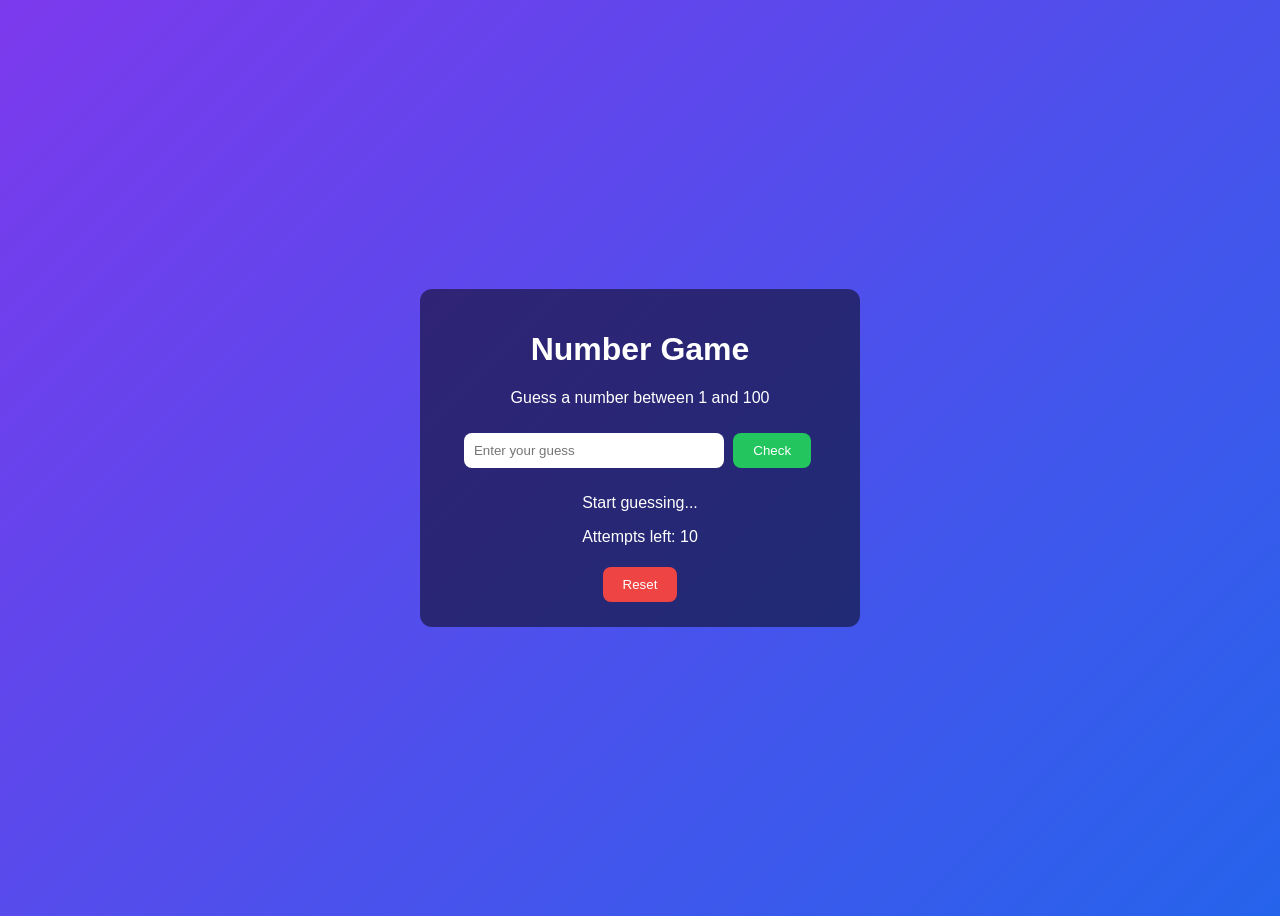
<file: index.html>
<!DOCTYPE html>
<html lang="en">
<head>
  <meta charset="UTF-8">
  <meta name="viewport" content="width=device-width, initial-scale=1.0">
  <title>Number Guessing Game</title>
  <link rel="stylesheet" href="style-G.css">
</head>
<body>
  <main class="container">
    <h1> Number  Game</h1>
    <p>Guess a number between 1 and 100</p>

    <input type="number" id="guess" placeholder="Enter your guess" />
    <button id="check">Check</button>
    <p id="message">Start guessing...</p>

    <p>Attempts left: <span id="attempts">10</span></p>
    <button id="reset">Reset</button>
  </main>
  <script src="Script-G.js"></script>
</body>
</html>
</file>
<file: style-G.css>
body {
  font-family: Arial, sans-serif;
  background: linear-gradient(135deg, #7c3aed, #2563eb);
  color: white;
  text-align: center;
  height: 100vh;
  display: flex;
  justify-content: center;
  align-items: center;
}

.container {
  background: rgba(0,0,0,0.5);
  padding: 20px;
  border-radius: 12px;
  width: 90%;
  max-width: 400px;
}

input {
  padding: 10px;
  width: 60%;
  border: none;
  border-radius: 8px;
  margin: 10px 0;
}

button {
  padding: 10px 20px;
  border: none;
  border-radius: 8px;
  cursor: pointer;
  margin: 5px;
}

#check { background: #22c55e; color: white; }
#reset { background: #ef4444; color: white; }
</file>
